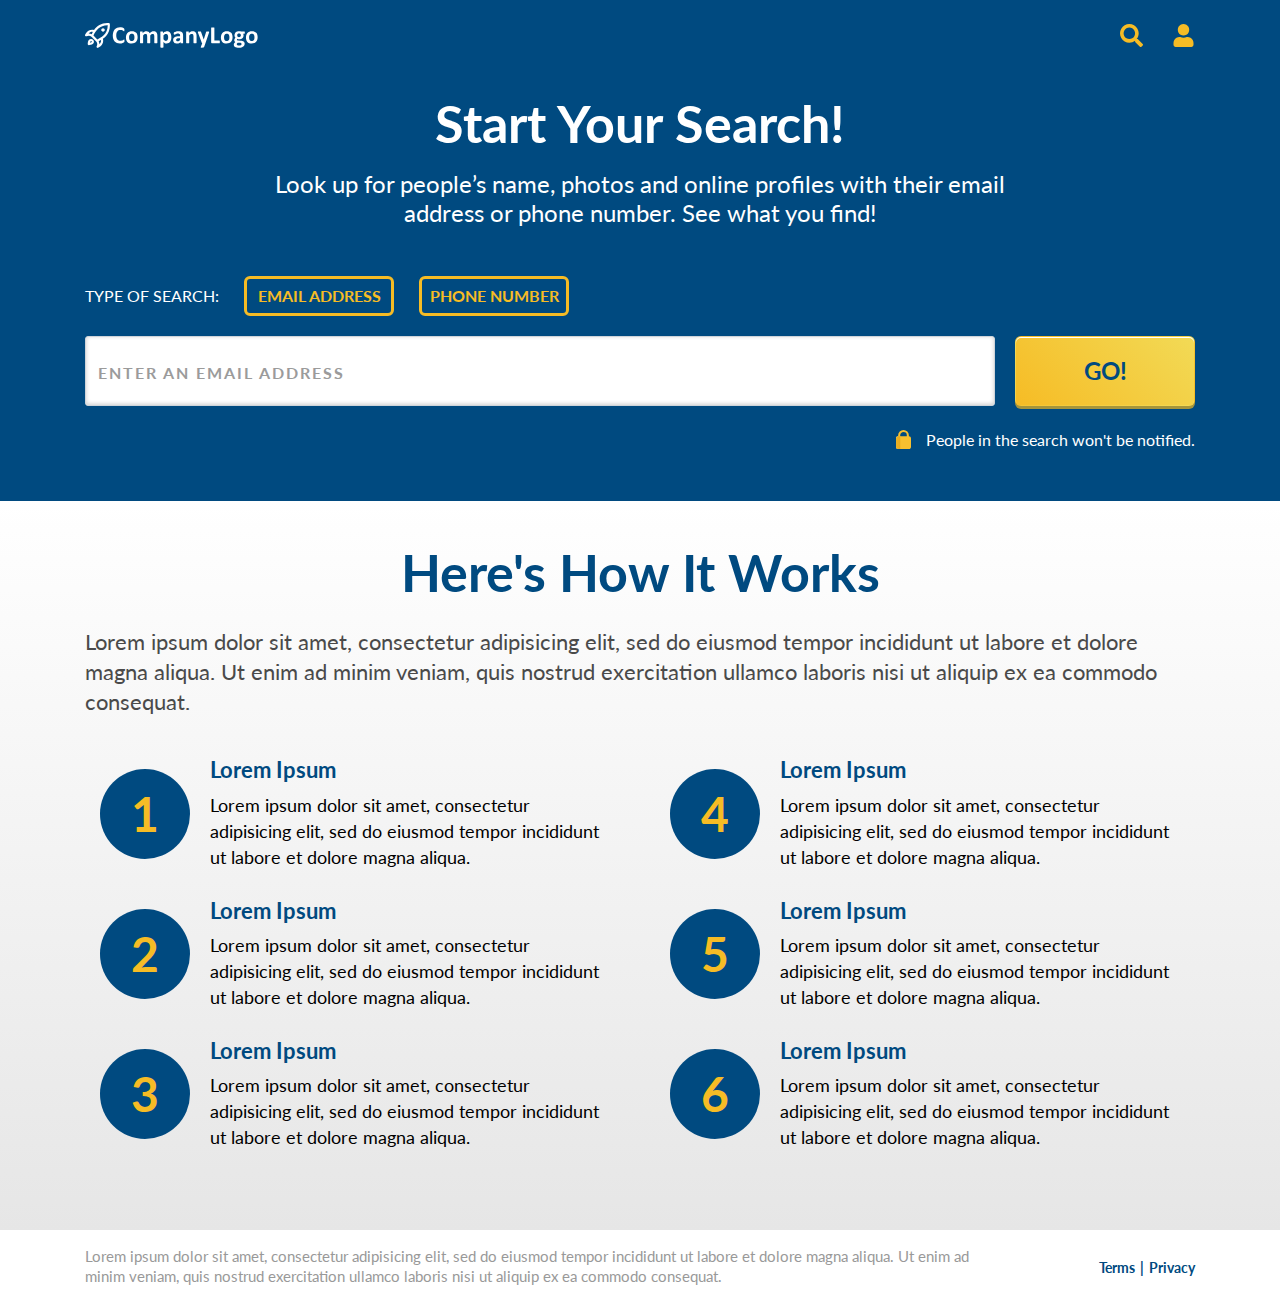
<file: index.html>
<!doctype html>
<html lang="en">

<head>
  <meta charset="utf-8">
  <meta name="viewport" content="width=device-width, initial-scale=1, shrink-to-fit=no">
  <title>Start Your Search!</title>
  <link rel="preconnect" href="https://fonts.gstatic.com">
  <link href="https://fonts.googleapis.com/css2?family=Lato:wght@300;400;700&display=swap" rel="stylesheet">
  <link rel="stylesheet" href="https://maxcdn.bootstrapcdn.com/bootstrap/4.0.0/css/bootstrap.min.css"
    integrity="sha384-Gn5384xqQ1aoWXA+058RXPxPg6fy4IWvTNh0E263XmFcJlSAwiGgFAW/dAiS6JXm" crossorigin="anonymous">
  <link rel="stylesheet" href="css/style.css">
</head>

<body>
  <nav class="navbar d-flex justify-content-between">
    <div class="container">
      <a href="./index.html">
        <img src="assets/img/logo.svg" alt="Company Logo" class="logo-img-size">
      </a>
      <div>
        <!-- I removed inlines styles of width and height, created classes and put them in the css -->
        <img src="assets/img/icn_search.svg" alt="Search" class="img-size">
        <img src="assets/img/icn_person.svg" alt="Profile" class="ml-4 img-size">
      </div>
    </div>
  </nav>
  <section class="above-the-fold">
    <div class="container">
      <div class="headline text-white text-center mb-4 mb-md-5">
        <h1 class="mb-3 primary-heading">Start Your Search!</h1>
        <h2 class="text-secondary text-secondary--white">Look up for people’s name, photos and online profiles with
          their email address or phone number. See what you find!</h2>
      </div>


      <form>
        <div class="form-selection">
          <p class="search-type-text">TYPE OF SEARCH:</p>
          <button id="select-email" class="btn-select">EMAIL ADDRESS</button>
          <button id="select-phone" class="btn-select">PHONE NUMBER</button>
        </div>
        <div class="input-group email-group">
          <input class="form-control" type="text" name="email" placeholder="Enter an Email Address" />
          <p class="error-msg">Please enter a valid email address</p>
          <button id="btn-search-email" class="btn btn-form-submit" type="submit">GO!</button>
        </div>
        <div class="input-group phone-group">
          <input class="form-control" type="text" name="phone" placeholder="Enter a Phone Number" />
          <p class="error-msg">Please enter a valid phone number</p>
          <button id="btn-search-phone" class="btn btn-form-submit" type="submit">GO!</button>
        </div>
        <div class="d-flex justify-content-start justify-content-md-end align-items-center mt-4">
          <img src="assets/img/icn_lock.svg" alt="lock">
          <p class="form-subtext">People in the search won't be notified.</p>
        </div>
      </form>
    </div>
  </section>

  <section class="features">
    <div class="container">
      <div class="headline">
        <h1 class="primary-heading primary-heading--blue mb-2 mb-md-4">Here's How It Works</h1>
        <h2 class="text-tertiary text-secondary--gray">Lorem ipsum dolor sit amet, consectetur adipisicing elit, sed do
          eiusmod tempor
          incididunt ut labore et dolore magna aliqua. Ut enim ad minim veniam, quis nostrud exercitation ullamco
          laboris nisi ut aliquip ex ea commodo consequat.</h2>
      </div>
      <!-- Here, I changed the list circle #'s and separated them in two columns to comply with the design' -->
      <div class="row row-direction">
        <div class="col-sm-6">
          <div class="list-item col">
            <div class="list-circle">1</div>
            <div class="list-text">
              <h3 class="small-heading small-heading--blue">Lorem Ipsum</h3 class="small-heading small-heading--blue">
              <p>Lorem ipsum dolor sit amet, consectetur adipisicing elit, sed do eiusmod tempor incididunt ut labore et
                dolore magna aliqua.</p>
            </div>
          </div>
          <div class="list-item col">
            <div class="list-circle">2</div>
            <div class="list-text">
              <h3 class="small-heading small-heading--blue">Lorem Ipsum</h3 class="small-heading small-heading--blue">
              <p>Lorem ipsum dolor sit amet, consectetur adipisicing elit, sed do eiusmod tempor incididunt ut labore et
                dolore magna aliqua.</p>
            </div>
          </div>
          <div class="list-item col">
            <div class="list-circle">3</div>
            <div class="list-text">
              <h3 class="small-heading small-heading--blue">Lorem Ipsum</h3 class="small-heading small-heading--blue">
              <p>Lorem ipsum dolor sit amet, consectetur adipisicing elit, sed do eiusmod tempor incididunt ut labore et
                dolore magna aliqua.</p>
            </div>
          </div>
        </div>
        <div class="col-sm-6">
          <div class="list-item col">
            <div class="list-circle">4</div>
            <div class="list-text">
              <h3 class="small-heading small-heading--blue">Lorem Ipsum</h3 class="small-heading small-heading--blue">
              <p>Lorem ipsum dolor sit amet, consectetur adipisicing elit, sed do eiusmod tempor incididunt ut labore et
                dolore magna aliqua.</p>
            </div>
          </div>
          <div class="list-item col">
            <div class="list-circle">5</div>
            <div class="list-text">
              <h3 class="small-heading small-heading--blue">Lorem Ipsum</h3>
              <p>Lorem ipsum dolor sit amet, consectetur adipisicing elit, sed do eiusmod tempor incididunt ut labore et
                dolore magna aliqua.</p>
            </div>
          </div>
          <div class="list-item col">
            <div class="list-circle">6</div>
            <div class="list-text">
              <h3 class="small-heading small-heading--blue">Lorem Ipsum</h3 class="small-heading small-heading--blue">
              <p>Lorem ipsum dolor sit amet, consectetur adipisicing elit, sed do eiusmod tempor incididunt ut labore et
                dolore magna aliqua.</p>
            </div>
          </div>
        </div>
      </div>
    </div>
  </section>

  <footer class="footer">
    <div class="container">
      <div class="row align-items-center">
        <div class="col-md-10">
          <p class="mb-0">Lorem ipsum dolor sit amet, consectetur adipisicing elit, sed do eiusmod tempor incididunt ut
            labore et dolore magna aliqua. Ut enim ad minim veniam, quis nostrud exercitation ullamco laboris nisi ut
            aliquip ex ea commodo consequat.</p>
        </div>
        <div class="col-md-2 text-center text-md-right pl-0 mt-3 mt-md-0">
          <a href="#">Terms</a>
          <a href="#">Privacy</a>
        </div>
      </div>
    </div>
  </footer>

  <script src="https://code.jquery.com/jquery-3.5.1.js"></script>
  <script src="https://maxcdn.bootstrapcdn.com/bootstrap/4.0.0/js/bootstrap.min.js"
    integrity="sha384-JZR6Spejh4U02d8jOt6vLEHfe/JQGiRRSQQxSfFWpi1MquVdAyjUar5+76PVCmYl" crossorigin="anonymous">
  </script>
  <script src="js/app.js"></script>
</body>

</html>
</file>
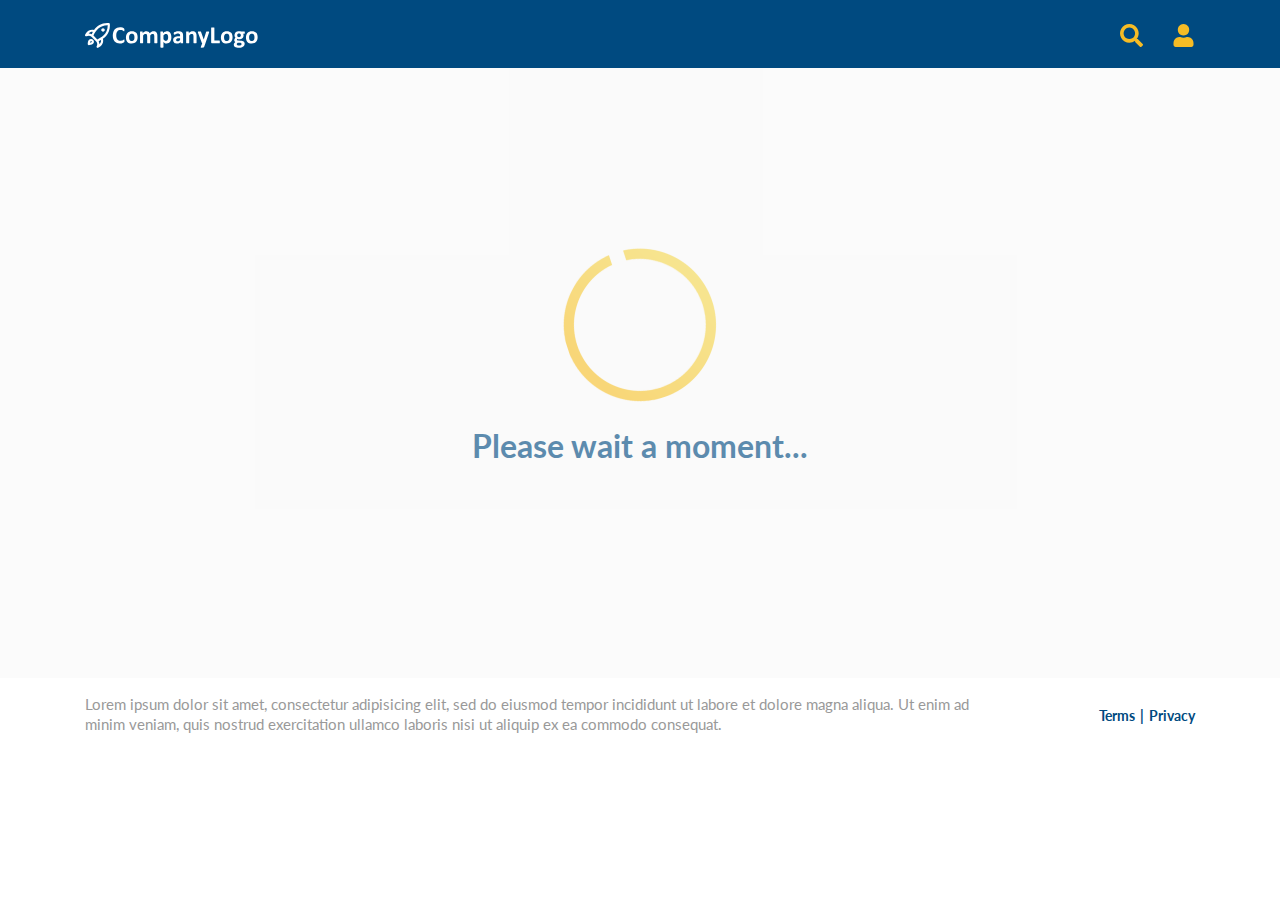
<file: result.html>
<!doctype html>
<html lang="en">

<head>
  <meta charset="utf-8">
  <meta name="viewport" content="width=device-width, initial-scale=1, shrink-to-fit=no">
  <title>Result</title>
  <link rel="preconnect" href="https://fonts.gstatic.com">
  <link href="https://fonts.googleapis.com/css2?family=Lato:wght@300;400;700&display=swap" rel="stylesheet">
  <link rel="stylesheet" href="https://maxcdn.bootstrapcdn.com/bootstrap/4.0.0/css/bootstrap.min.css"
    integrity="sha384-Gn5384xqQ1aoWXA+058RXPxPg6fy4IWvTNh0E263XmFcJlSAwiGgFAW/dAiS6JXm" crossorigin="anonymous">
  <link rel="stylesheet" href="css/style.css">
</head>

<body>
  <nav class="navbar d-flex justify-content-between">
    <div class="container">
      <a href="./index.html">
        <img src="assets/img/logo.svg" alt="Company Logo" class="logo-img-size">
      </a>
      <div>
        <img src="assets/img/icn_search.svg" alt="Search" class="img-size">
        <img src="assets/img/icn_person.svg" alt="Profile" class="ml-4 img-size">
      </div>
    </div>
  </nav>

  <section class="loading">
    <div class="container">
      <div class="headline text-center">
        <img src="assets/gif/loading_spinner.gif" alt="Loading Gif" class="loading-img-size">
        <h2 class="loading-text">Please wait a moment...</h2>
      </div>
    </div>
  </section>

  <section class="result">
    <div class="container">
      <div class="headline text-center">
        <h1 id="result-count" class="primary-heading primary-heading--blue mb-3"></h1>
        <h2 id="result-subtext" class="result-desc text-secondary"></h2>
      </div>
      <div class="result-wrap">
        <div class="result-card d-flex">
          <div class="result-avatar">
            <img src="assets/img/icn_person.svg" alt="result image">
          </div>
          <div class="result-content w-100">
            <h4 id="user-name" class="medium-heading medium-heading--blue name"></h4>
            <p id="user-description" class="user-description"></p>
            <div class="row">
              <div class="col-md-6">
                <h5 class="small-heading small-heading--blue">Address</h5>
                <p id="address" class="address"></p>
              </div>
              <div class="col-md-6">
                <h5 class="small-heading small-heading--blue">Phone Numbers</h5>
                <div class="phone-num"></div>
              </div>
            </div>
            <div class="row mt-3">
              <div class="col-md-6">
                <h5 class="small-heading small-heading--blue">Email</h5>
                <p id="email" class="email"></p>
              </div>
              <div class="col-md-6">
                <h5 class="small-heading small-heading--blue">Relatives</h5>
                <div class="relatives"></div>
              </div>
            </div>
          </div>
        </div>
      </div>
    </div>
  </section>

  <section class="search-again">
    <div class="container">
      <div class="headline text-white text-center">
        <h1 class="primary-heading mb-3">Can't Find The Right Person?</h1>
        <h2 class="text-secondary text-secondary--white mb-4 mb-md-5"><strong>Try Again</strong> - Make a new search
        </h2>
      </div>
      <form>
        <!-- <div class="input-group">
          <input class="form-control" type="text" name="email" placeholder="Enter an Email Address" />
          <p class="error-msg">Please enter a valid email address</p>
          <button id="btn-search" class="btn btn-form-submit text-uppercase" type="submit">Go!</button>
        </div> -->
        <div class="form-selection">
          <p class="search-type-text">TYPE OF SEARCH:</p>
          <button id="select-email" class="btn-select">EMAIL ADDRESS</button>
          <button id="select-phone" class="btn-select">PHONE NUMBER</button>
        </div>
        <div class="input-group email-group">
          <input class="form-control" type="text" name="email" placeholder="Enter an Email Address" />
          <p class="error-msg">Please enter a valid email address</p>
          <button id="btn-search-email" class="btn btn-form-submit" type="submit">GO!</button>
        </div>
        <div class="input-group phone-group">
          <input class="form-control" type="text" name="phone" placeholder="Enter a Phone Number" />
          <p class="error-msg">Please enter a valid phone number</p>
          <button id="btn-search-phone" class="btn btn-form-submit" type="submit">GO!</button>
        </div>
      </form>
    </div>
  </section>

  <footer class="footer">
    <div class="container">
      <div class="row align-items-center">
        <div class="col-md-10">
          <p class="mb-0">Lorem ipsum dolor sit amet, consectetur adipisicing elit, sed do eiusmod tempor incididunt ut
            labore et dolore magna aliqua. Ut enim ad minim veniam, quis nostrud exercitation ullamco laboris nisi ut
            aliquip ex ea commodo consequat.</p>
        </div>
        <div class="col-md-2 text-center text-md-right pl-0 mt-3 mt-md-0">
          <a href="#">Terms</a>
          <a href="#">Privacy</a>
        </div>
      </div>
    </div>
  </footer>

  <script src="https://code.jquery.com/jquery-3.5.1.js"></script>
  <script src="https://maxcdn.bootstrapcdn.com/bootstrap/4.0.0/js/bootstrap.min.js"
    integrity="sha384-JZR6Spejh4U02d8jOt6vLEHfe/JQGiRRSQQxSfFWpi1MquVdAyjUar5+76PVCmYl" crossorigin="anonymous">
  </script>
  <script src="js/app.js"></script>
  <script src="js/result.js"></script>
</body>

</html>
</file>
<file: css/style.css>
/* ************************************************** !!
/* CSS CONTENTS ----------------------------------------
--------------------------------------------------------
--| General
--| Navbar
--| Search Form
--| [SECTION] Above the Fold 
--| [SECTION] Features
--| [SECTION][RESULTS PAGE] Result
--| [SECTION][RESULTS PAGE] Search Again
--| Footer
--------------------------------------------------------
----------------------------------------------------- */

/* ************************************************************
***************************************************************
--- General ---
***************************************************************
************************************************************ */

body {
  font-family: 'Lato', sans-serif;
  color: #000;
  font-size: 18px;
}


section {
  padding: 40px 0 52px;
}

.primary-heading {
  font-size: 52px;
  font-weight: bold;
  text-align: center;
}

.primary-heading--blue {
  color: #004A80;
}

.text-secondary {
  font-size: 24px;
  font-weight: normal;
}

.text-tertiary {
  font-size: 22px;
  font-weight: normal;
}

.text-secondary--gray {
  color: #4A4A4A;
}

.text-secondary--white {
  color: #FFFFFF !important;
}

.small-heading {
  font-size: 22px;
}

.medium-heading {
  font-size: 32px;
}

.small-heading--blue,
.medium-heading--blue {
  font-weight: bold;
  color: #004A80;
}

@media (max-width: 991px) {
  .primary-heading {
    font-size: 48px;
  }

  .text-secondary,
  .small-heading {
    font-size: 20px;
  }
}

@media (max-width: 767px) {
  .primary-heading {
    font-size: 38px;
  }

  .text-secondary {
    font-size: 18px;
  }
}

/* ************************************************************
***************************************************************
--- Navbar ---
***************************************************************
************************************************************ */

.navbar {
  background: #004A80;
}

.navbar {
  padding: 20px 16px;
}

.logo-img-size {
  width: 173px;
  height: 25px;
}

.img-size {
  width: 23px;
  height: 23px;
}

/* ************************************************************
***************************************************************
--- Search Form ---
***************************************************************
************************************************************ */
.form-selection {
  display: flex;
  align-items: center;
  margin: 20px 0;
}

.search-type-text {
  font-size: 16px;
  color: white;
  margin: 0;
}

.btn-select {
  font-size: 16px;
  font-weight: bold;
  color: #F6BC25;
  background-color: transparent;
  border-radius: 6px;
  border: 3px solid #F6BC25;
  outline: 0;
  height: 40px;
  width: 150px;
  margin-left: 25px;
}

.btn-select:focus,
.btn-select:active,
.btn-select:hover {
  background-color: #F6BC25;
  color: #004A80;
  position: relative;
  outline: 0;
}

.btn-select:focus::after,
.btn-select:active::after {
  content: '';
  position: absolute;
  top: 100%;
  left: calc(50% - 5px);
  background: #F6BC25;
  width: 15px;
  height: 8px;
  clip-path: polygon(0 0, 100% 0, 50% 100%);
}


/* I added a background color and a transition to make the hover effect prettier */
/* The default background color (not image) was white and it looked like it was 'blinking' on hover */
.btn-form-submit {
  font-size: 24px;
  font-weight: bold;
  color: #004A80;
  background-image: linear-gradient(225deg, #F2DA56 0%, #F6BC25 100%);
  box-shadow: 0 3px 0 0 #A6953B, inset 0 1px 0 0 #FFFFFF;
  background-color: #F6BC25;
  transition-duration: 0.6s;
  border-radius: 6px;
  outline: 0;
  appearance: none;
  -webkit-appearance: none;
  width: 180px;
  margin-left: 20px;
}

.btn-form-submit:hover {
  background: #F2DA56;
}

.btn-form-submit:focus,
.btn-form-submit:active {
  background: #F6BC25;
}

.phone-group {
  display: flex;
}

.input-group>.form-control {
  height: 70px;
  background: #FFF;
  box-shadow: inset 0 -1px 4px 0 rgba(0, 0, 0, 0.20);
  border-radius: 3px !important;
  font-size: 22px;
}

.input-group.error>.form-control {
  border: 3px solid #DC0015;
  border-radius: 3px 3px 0 0 !important;
}

.error-msg {
  display: none;
}

.input-group.error .error-msg {
  display: block;
  position: absolute;
  bottom: -30px;
  margin: 0px;
  padding: 4px 12px;
  background: #DC0015;
  color: #FFF;
  border-radius: 0 0 3px 3px;
  font-size: 16px;
}

.form-control::placeholder {
  color: #9B9B9B;
  font-size: 16px;
  font-weight: bold;
  text-transform: uppercase;
  letter-spacing: 2px;
}

.form-subtext {
  font-size: 16px;
  color: #FFF;
  margin: 0 0 0 15px;
  line-height: normal;
}

@media (max-width: 767px) {
  .input-group {
    flex-direction: column;
  }

  .input-group>.form-control,
  .btn-form-submit {
    width: 100%;
  }

  .input-group>.form-control {
    height: 50px;
  }

  .btn-form-submit {
    margin: 12px 0 0 0;
  }

  .input-group.error .error-msg {
    position: unset;
  }

  .form-selection {
    justify-content: space-between;
  }

  .search-type-text {
    display: none;
  }

  .btn-select {
    font-size: 14px;
    width: 140px;
    margin: 0;
  }
}

/* ************************************************************
***************************************************************
--- [SECTION] Above the Fold ---
***************************************************************
************************************************************ */

.above-the-fold {
  background: #004A80;
  padding-top: 24px;
}

.above-the-fold .headline {
  max-width: 780px;
  margin: 0 auto;
}

/* ************************************************************
***************************************************************
--- [SECTION] Features ---
***************************************************************
************************************************************ */

.features {
  background-image: linear-gradient(0deg, #E6E6E6 0%, #FFFFFF 100%);
}

.features .headline {
  margin-bottom: 40px;
}

.features h2 {
  line-height: 30px;
}

.row-direction {
  flex-wrap: nowrap;
  flex-direction: row;
}

.list-item {
  margin-bottom: 28px;
  display: flex;
  align-items: center;
}

.list-circle {
  border-radius: 50%;
  width: 90px;
  height: 90px;
  line-height: 90px;
  background: #004A80;
  text-align: center;
  font-size: 48px;
  font-weight: bold;
  color: #F6BC25;
  flex: 0 0 90px;
  margin-right: 20px;
}

.list-text p {
  margin: 0;
  line-height: 26px;
}

@media (max-width: 991px) {
  .features .headline {
    margin-bottom: 28px;
  }

  .features h2 {
    line-height: 28px;
  }

  .list-item {
    margin-bottom: 20px;
  }

  .list-circle {
    width: 63px;
    height: 63px;
    line-height: 63px;
    flex: 0 0 63px;
    font-size: 33.6px;
  }

  .list-text p {
    line-height: 24px;
  }
}

@media (max-width: 767px) {
  .features .headline {
    margin-bottom: 20px;
  }

  .row-direction {
    flex-wrap: nowrap;
    flex-direction: column;
  }

  .list-item {
    margin-bottom: 16px;
    align-items: flex-start;
  }

  .list-circle {
    width: 50.4px;
    height: 50.4px;
    line-height: 50.4px;
    flex: 0 0 50.4px;
    font-size: 26.88px;
    margin-right: 10.6px;
  }
}

/* ************************************************************
***************************************************************
--- [SECTION][RESULTS PAGE] Loading ---
***************************************************************
************************************************************ */
.loading {
  background: #F8F8F8;
  padding: 10em 0
}

.loading-text {
  color: #004A80;
  font-weight: bold;
  padding: 25px 0;
}

.loading-img-size {
  width: 154px;
}

@media (max-width: 767px) {
  .loading-text {
    font-size: 18px;
  }

  .loading-img-size {
    width: 124px;
  }
}


/* ************************************************************
***************************************************************
--- [SECTION][RESULTS PAGE] Result ---
***************************************************************
************************************************************ */

.result {
  background: #F8F8F8;
  min-height: 455px;
  flex-direction: column;
  justify-content: center;

  display: none;
}

.result-wrap {
  display: none;
}

.result-card {
  max-width: 980px;
  background: #fff;
  box-shadow: 0 2px 4px 0 rgba(0, 0, 0, 0.50);
  border-radius: 30px;
  padding: 40px;
  margin: 40px auto;
}

.result-avatar {
  border-radius: 50%;
  width: 90px;
  height: 90px;
  line-height: 86px;
  background: #004A80;
  text-align: center;
  flex: 0 0 90px;
  margin-right: 20px;
}

.result-desc {
  color: #4A4A4A;
}

.address,
.email>p,
.phone-num>a,
.relatives>p {
  font-size: 18px;
}

@media (max-width: 991px) {
  .result {
    min-height: 512px;
  }

  .result-avatar {
    width: 63px;
    height: 63px;
    line-height: 58px;
    flex: 0 0 63px;
  }

  .result-avatar img {
    width: 28px;
  }

  .address,
  .email>p,
  .phone-num>a,
  .relatives>p {
    font-size: 16px;
  }
}

@media (max-width: 767px) {
  .result {
    min-height: 306px;
  }

  .result-avatar {
    display: none;
  }
}

/* ************************************************************
***************************************************************
--- [SECTION][RESULTS PAGE] Search Again ---
***************************************************************
************************************************************ */

.search-again {
  background: #004A80;
  display: none;
}

@media (min-width: 992px) {
  .search-again {
    padding: 80px 0;
  }
}

@media (max-width: 767px) {
  .search-again {
    padding: 40px 0;
  }
}

/* ************************************************************
***************************************************************
--- Footer ---
***************************************************************
************************************************************ */

.footer {
  padding: 16px 0;
}

.footer p {
  font-size: 15px;
  color: #999;
  line-height: 20px;
}

.footer a {
  font-size: 14px;
  font-weight: bold;
  color: #004A80;
}

.footer a:first-of-type:after {
  content: '|';
  padding-left: 5px;
}
</file>
